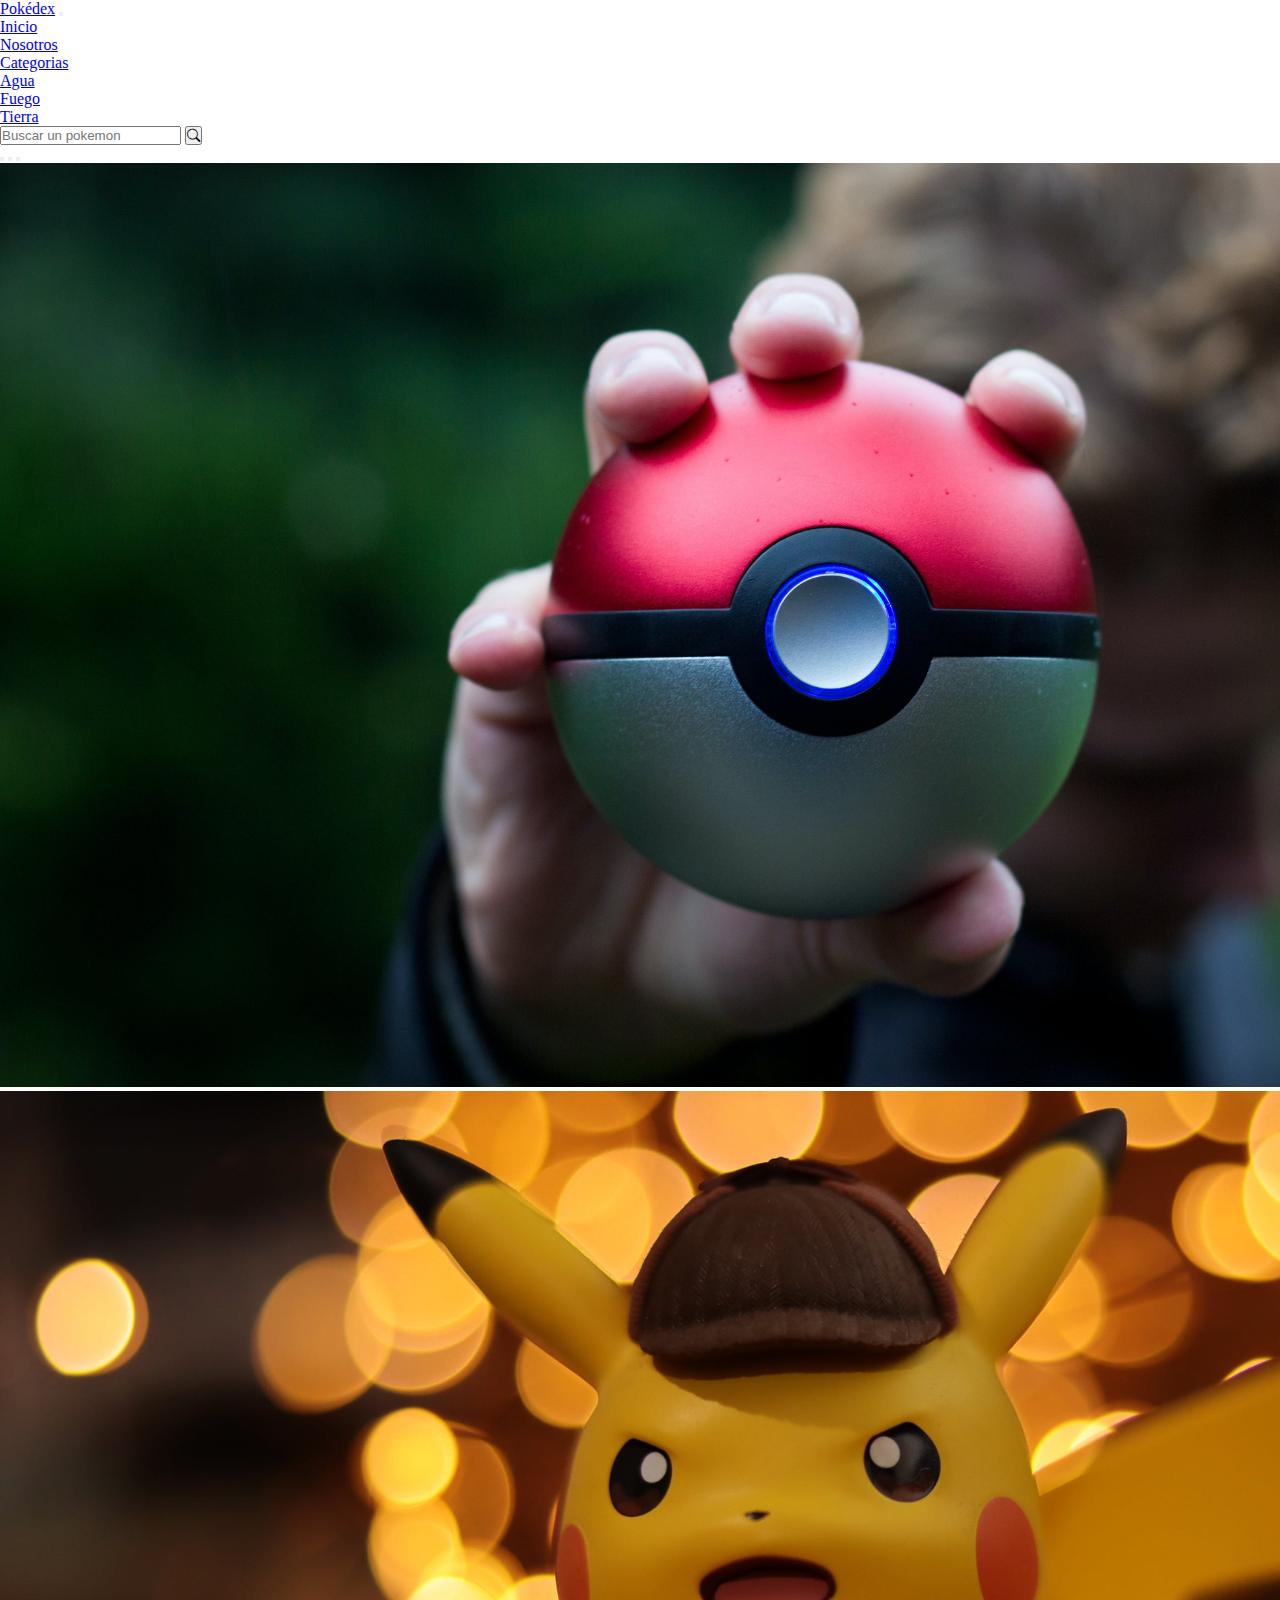
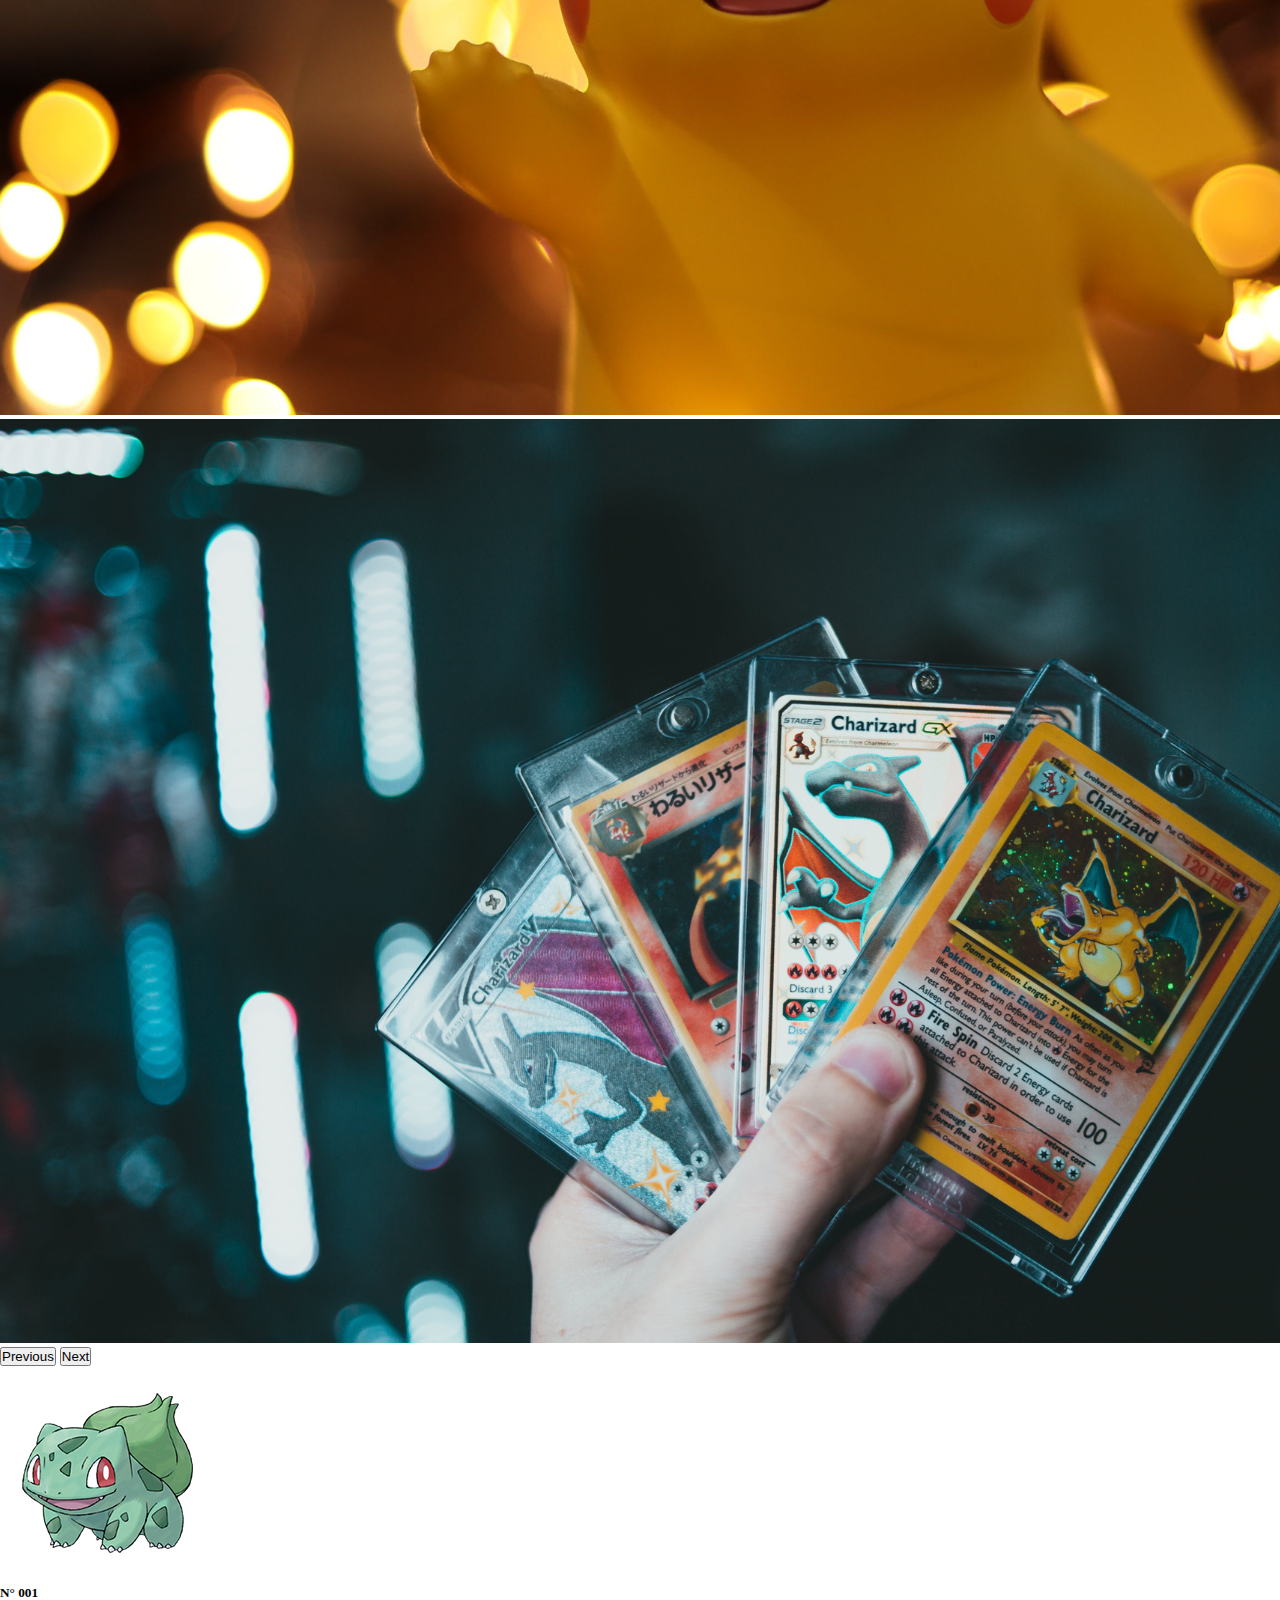
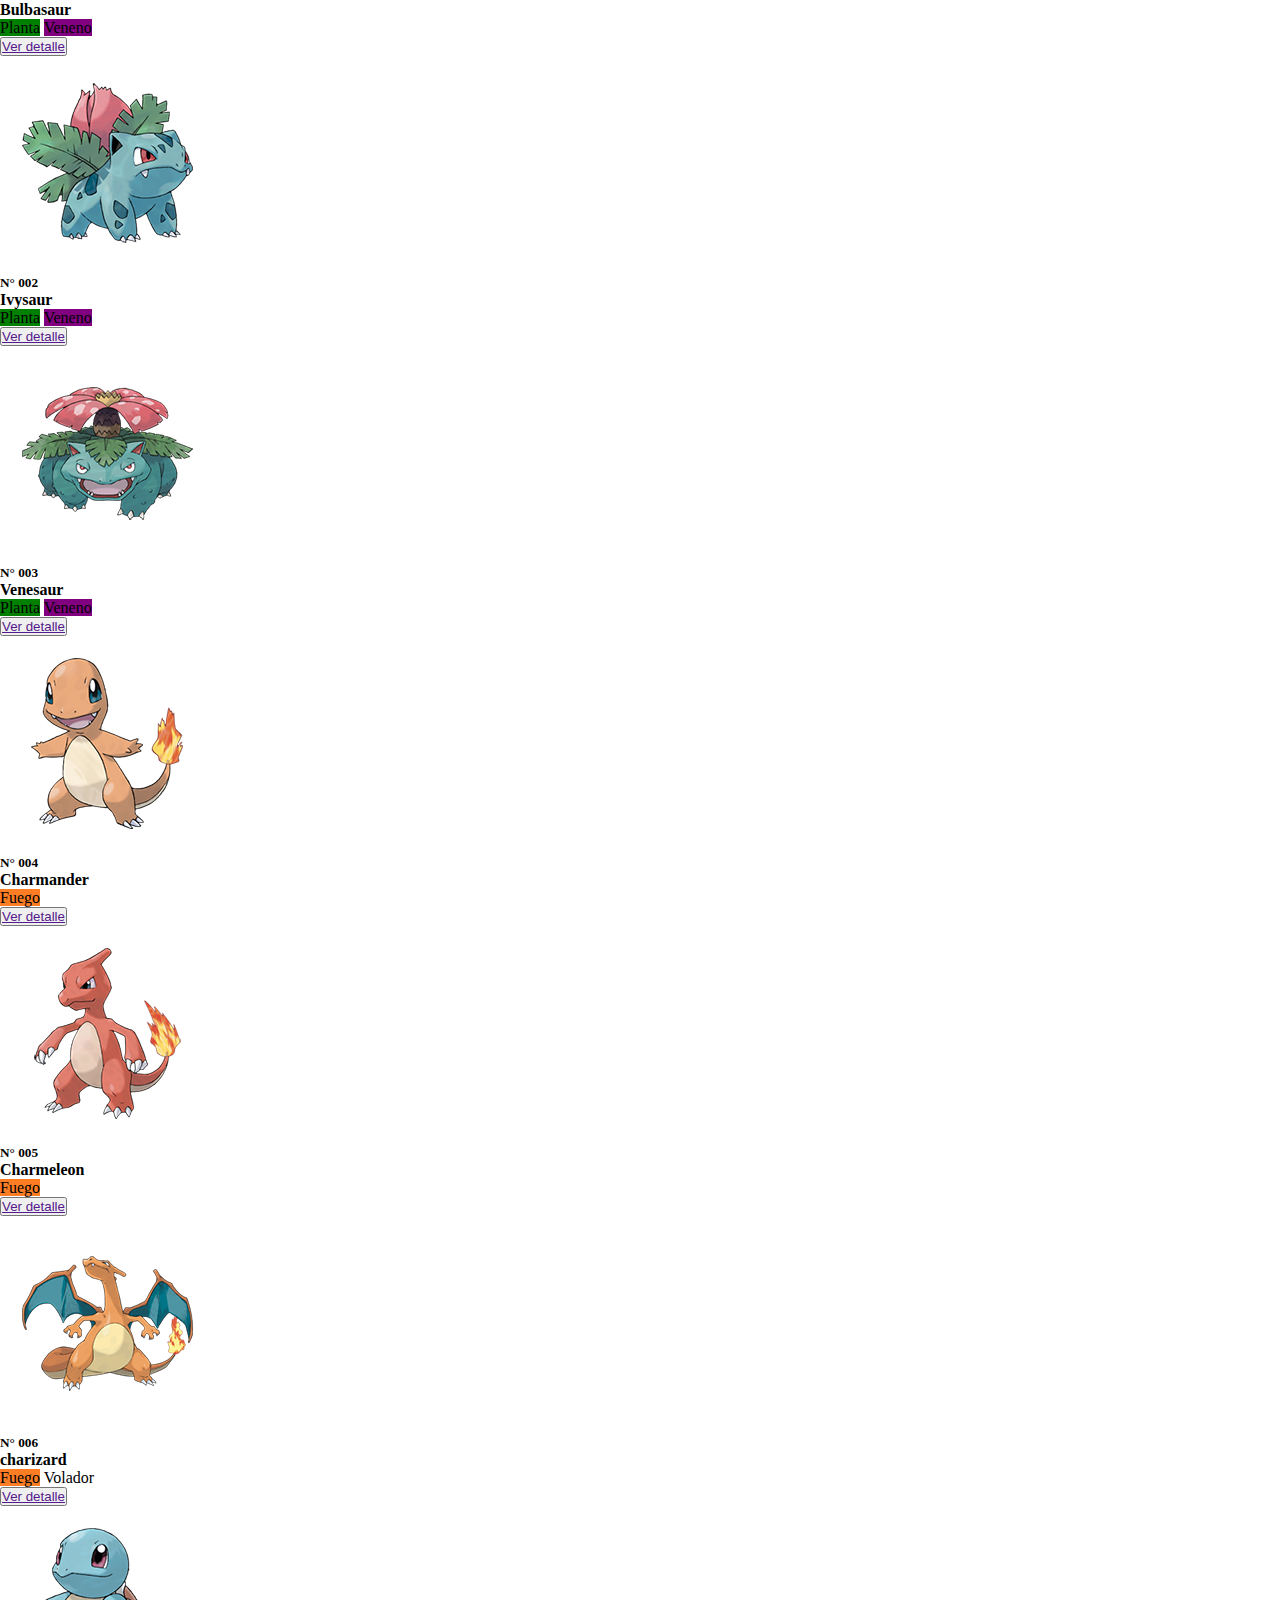
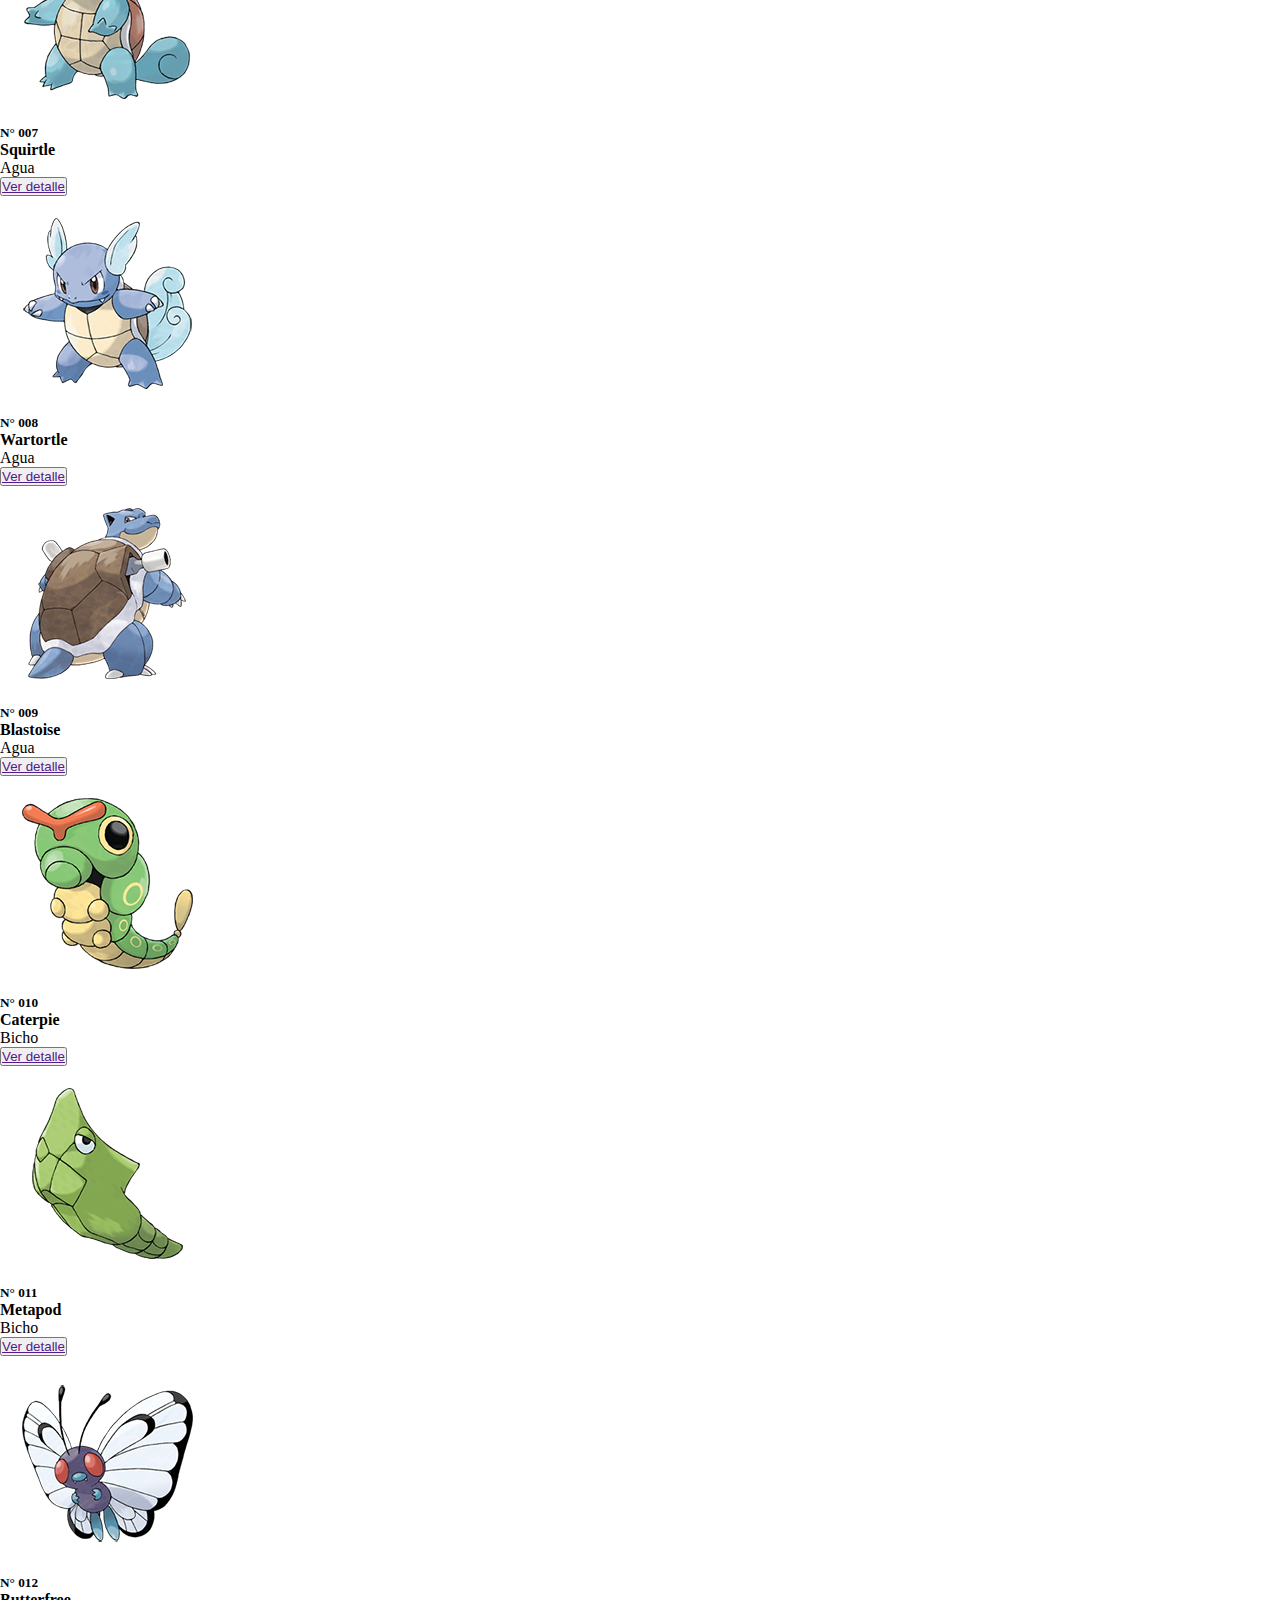
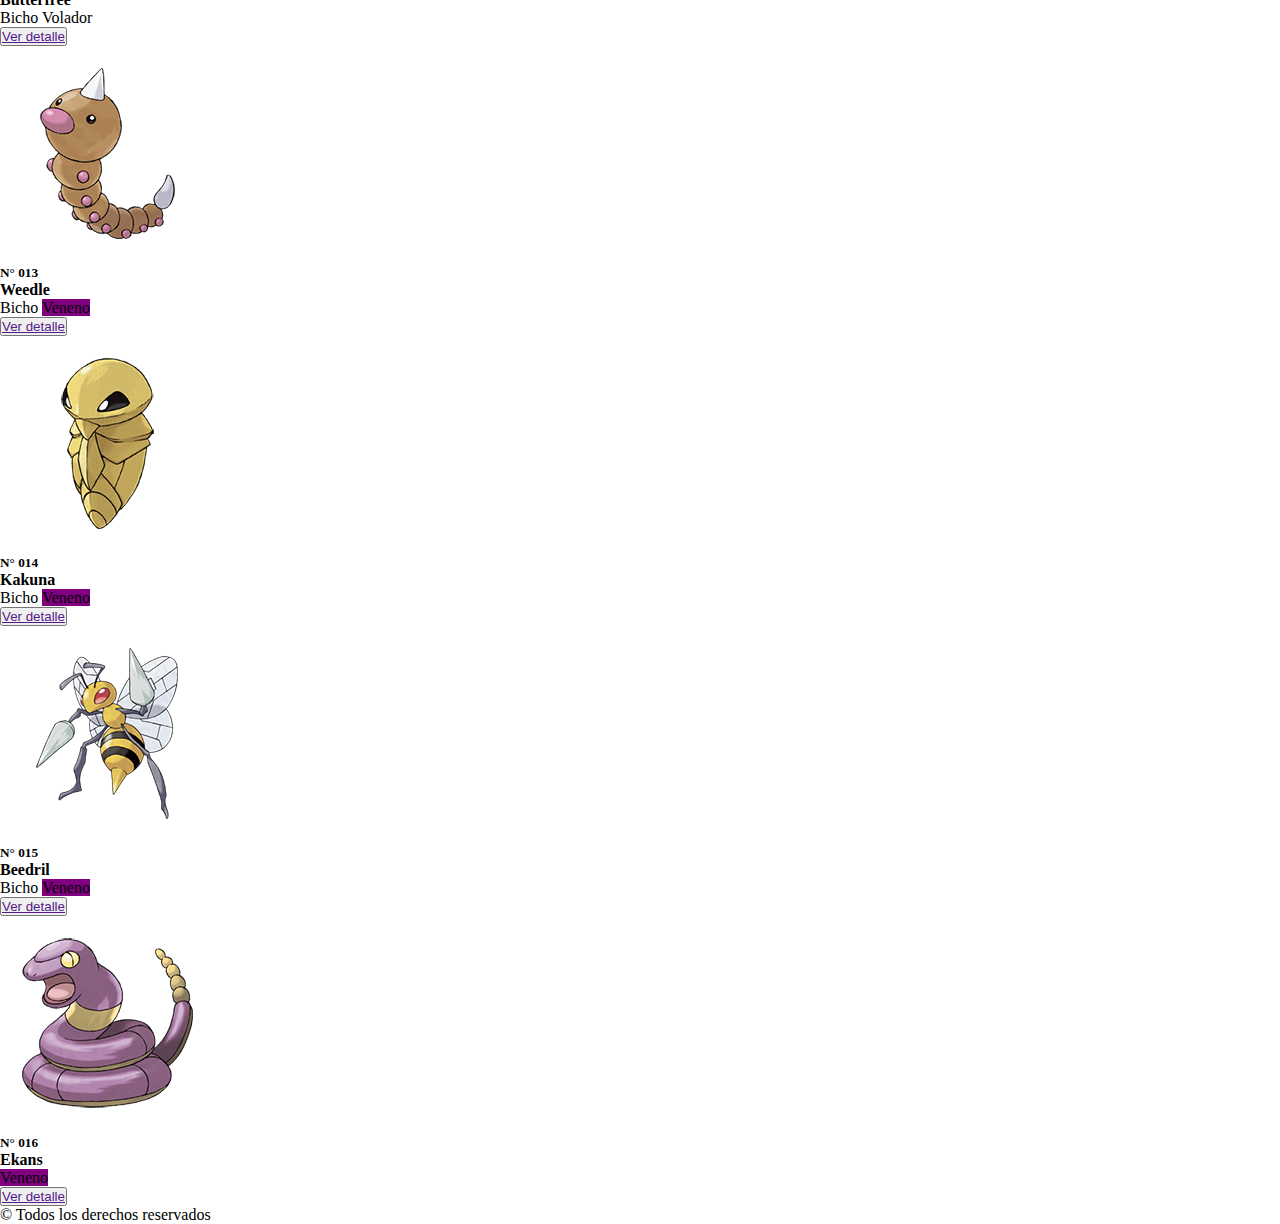
<file: index.html>
<!DOCTYPE html>
<html lang="es">
  <head>
    <meta charset="UTF-8" />
    <meta name="viewport" content="width=device-width, initial-scale=1.0" />
    <meta
      name="description"
      content="Colección de pokémon, conocé sus categorias y cada uno de sus detalles"
    />
    <meta
      name="keywords"
      content="pokpémon, pokedex, entretenimiento, fuego, agua, tierra, colección"
    />
    <meta name="author" content="Torres Claudia" />
    <link
      rel="stylesheet"
      href="https://cdn.jsdelivr.net/npm/bootstrap-icons@1.11.2/font/bootstrap-icons.min.css"
    />
    <link
      href="https://cdn.jsdelivr.net/npm/bootstrap@5.3.2/dist/css/bootstrap.min.css"
      rel="stylesheet"
      integrity="sha384-T3c6CoIi6uLrA9TneNEoa7RxnatzjcDSCmG1MXxSR1GAsXEV/Dwwykc2MPK8M2HN"
      crossorigin="anonymous"
    />
    <link rel="stylesheet" href="css/style.css" />
    <title>Pokédex</title>
  </head>
  <body>
    <header class="bg-danger">
      <nav class="d-flex container navbar navbar-expand-lg">
        <a class="navbar-brand text-white" href="#">Pokédex</a>
        <button
          class="navbar-toggler"
          type="button"
          data-bs-toggle="collapse"
          data-bs-target="#navbarSupportedContent"
          aria-controls="navbarSupportedContent"
          aria-expanded="false"
          aria-label="Toggle navigation"
        >
          <span class="navbar-toggler-icon"></span>
        </button>
        <div class="collapse navbar-collapse" id="navbarSupportedContent">
          <ul class="navbar-nav mb-2 mb-lg-0">
            <li class="nav-item">
              <a
                class="nav-link active text-white"
                aria-current="page"
                href="./index.html"
                >Inicio</a
              >
            </li>
            <li class="nav-item">
              <a
                class="nav-link active text-white"
                aria-current="page"
                href="./pages/nosotros.html"
                >Nosotros</a
              >
            </li>
            <li class="nav-item dropdown">
              <a
                class="nav-link dropdown-toggle text-white"
                href="#"
                role="button"
                data-bs-toggle="dropdown"
                aria-expanded="false"
              >
                Categorias
              </a>
              <ul class="dropdown-menu">
                <li><a class="dropdown-item" href="#">Agua</a></li>
                <li><a class="dropdown-item" href="#">Fuego</a></li>
                <li><a class="dropdown-item" href="#">Tierra</a></li>
              </ul>
            </li>
          </ul>
          <form class="d-flex ms-auto accordion" role="search">
            <input
              class="form-control me-2"
              type="search"
              placeholder="Buscar un pokemon"
              aria-label="Search"
            />
            <button class="btn text-white border-white" type="submit">
              <i class="bi bi-search"></i>
            </button>
          </form>
        </div>
      </nav>
    </header>
    <main class="container my-3">
      <section id="carouselPokemon" class="carousel slide">
        <div class="carousel-indicators">
          <button
            type="button"
            data-bs-target="#carouselPokemon"
            data-bs-slide-to="0"
            class="active"
            aria-current="true"
            aria-label="Slide 1"
          ></button>
          <button
            type="button"
            data-bs-target="#carouselPokemon"
            data-bs-slide-to="1"
            aria-label="Slide 2"
          ></button>
          <button
            type="button"
            data-bs-target="#carouselPokemon"
            data-bs-slide-to="2"
            aria-label="Slide 3"
          ></button>
        </div>
        <div class="carousel-inner">
          <div class="carousel-item active">
            <img
              src="./img/carousel 1.png"
              class="d-block img-fluid"
              alt="pokebola"
            />
          </div>
          <div class="carousel-item">
            <img
              src="./img/carousel 2.png"
              class="d-block img-fluid"
              alt="pikachu"
            />
          </div>
          <div class="carousel-item">
            <img
              src="./img/carousel 3.png"
              class="d-block img-fluid"
              alt="cartas pokemon"
            />
          </div>
        </div>
        <button
          class="carousel-control-prev"
          type="button"
          data-bs-target="#carouselPokemon"
          data-bs-slide="prev"
        >
          <span class="carousel-control-prev-icon" aria-hidden="true"></span>
          <span class="visually-hidden">Previous</span>
        </button>
        <button
          class="carousel-control-next"
          type="button"
          data-bs-target="#carouselPokemon"
          data-bs-slide="next"
        >
          <span class="carousel-control-next-icon" aria-hidden="true"></span>
          <span class="visually-hidden">Next</span>
        </button>
      </section>
      <section class="d-flex row">
        <article class="col-md-6 col-lg-3 mt-3">
          <div class="card h-100 bg-light">
            <img
              src="./img/bulbasaur.png"
              class="card-img-top"
              alt="imagen de bulbasaur"
            />
            <div class="card-body">
              <h5 class="text-secondary">N° 001</h5>
              <h4 class="card-title">Bulbasaur</h4>
              <p>
                <span class="bgPlanta rounded-5 text-white px-2 py-1"
                  >Planta</span
                >
                <span class="bgVeneno rounded-5 text-white px-2 py-1"
                  >Veneno</span
                >
              </p>
            </div>
            <div class="px-3 pb-3">
              <button class="btn btn-primary rounded-2">
                <a class="text-decoration-none text-white" href=""
                  >Ver detalle</a
                >
              </button>
            </div>
          </div>
        </article>
        <article class="col-md-6 col-lg-3 mt-3">
          <div class="card h-100 bg-light">
            <img
              src="./img/ivysaur.png"
              class="card-img-top"
              alt="imagen de ivysaur"
            />
            <div class="card-body">
              <h5 class="text-secondary">N° 002</h5>
              <h4 class="card-title">Ivysaur</h4>
              <p>
                <span class="bgPlanta rounded-5 text-white px-2 py-1"
                  >Planta</span
                >
                <span class="bgVeneno rounded-5 text-white px-2 py-1"
                  >Veneno</span
                >
              </p>
            </div>
            <div class="px-3 pb-3">
              <button class="btn btn-primary rounded-2">
                <a class="text-decoration-none text-white" href=""
                  >Ver detalle</a
                >
              </button>
            </div>
          </div>
        </article>
        <article class="col-md-6 col-lg-3 mt-3">
          <div class="card h-100 bg-light">
            <img
              src="./img/venesaur.png"
              class="card-img-top"
              alt="imagen de venesaur"
            />
            <div class="card-body">
              <h5 class="text-secondary">N° 003</h5>
              <h4 class="card-title">Venesaur</h4>
              <p>
                <span class="bgPlanta rounded-5 text-white px-2 py-1"
                  >Planta</span
                >
                <span class="bgVeneno rounded-5 text-white px-2 py-1"
                  >Veneno</span
                >
              </p>
            </div>
            <div class="px-3 pb-3">
              <button class="btn btn-primary rounded-2">
                <a class="text-decoration-none text-white" href=""
                  >Ver detalle</a
                >
              </button>
            </div>
          </div>
        </article>
        <article class="col-md-6 col-lg-3 mt-3">
          <div class="card h-100 bg-light">
            <img
              src="./img/charmander.png"
              class="card-img-top"
              alt="imagen de charmander"
            />
            <div class="card-body">
              <h5 class="text-secondary">N° 004</h5>
              <h4 class="card-title">Charmander</h4>
              <p>
                <span class="bgFuego rounded-5 text-white px-2 py-1"
                  >Fuego</span
                >
              </p>
            </div>
            <div class="px-3 pb-3">
              <button class="btn btn-primary rounded-2">
                <a class="text-decoration-none text-white" href=""
                  >Ver detalle</a
                >
              </button>
            </div>
          </div>
        </article>
        <article class="col-md-6 col-lg-3 mt-3">
          <div class="card h-100 bg-light">
            <img
              src="./img/charmeleon.png"
              class="card-img-top"
              alt="imagen de charmeleon"
            />
            <div class="card-body">
              <h5 class="text-secondary">N° 005</h5>
              <h4 class="card-title">Charmeleon</h4>
              <p>
                <span class="bgFuego rounded-5 text-white px-2 py-1"
                  >Fuego</span
                >
              </p>
            </div>
            <div class="px-3 pb-3">
              <button class="btn btn-primary rounded-2">
                <a class="text-decoration-none text-white" href=""
                  >Ver detalle</a
                >
              </button>
            </div>
          </div>
        </article>
        <article class="col-md-6 col-lg-3 mt-3">
          <div class="card h-100 bg-light">
            <img
              src="./img/charizard.png"
              class="card-img-top"
              alt="imagen de charizard"
            />
            <div class="card-body">
              <h5 class="text-secondary">N° 006</h5>
              <h4 class="card-title">charizard</h4>
              <p>
                <span class="bgFuego rounded-5 text-white px-2 py-1"
                  >Fuego</span
                >
                <span class="bg-secondary rounded-5 text-white px-2 py-1"
                  >Volador</span
                >
              </p>
            </div>
            <div class="px-3 pb-3">
              <button class="btn btn-primary rounded-2">
                <a class="text-decoration-none text-white" href=""
                  >Ver detalle</a
                >
              </button>
            </div>
          </div>
        </article>
        <article class="col-md-6 col-lg-3 mt-3">
          <div class="card h-100 bg-light">
            <img
              src="./img/squirtle.png"
              class="card-img-top"
              alt="imagen de squirtle"
            />
            <div class="card-body">
              <h5 class="text-secondary">N° 007</h5>
              <h4 class="card-title">Squirtle</h4>
              <p>
                <span class="bg-primary rounded-5 text-white px-2 py-1"
                  >Agua</span
                >
              </p>
            </div>
            <div class="px-3 pb-3">
              <button class="btn btn-primary rounded-2">
                <a class="text-decoration-none text-white" href=""
                  >Ver detalle</a
                >
              </button>
            </div>
          </div>
        </article>
        <article class="col-md-6 col-lg-3 mt-3">
          <div class="card h-100 bg-light">
            <img
              src="./img/wartortle.png"
              class="card-img-top"
              alt="imagen de wartortle"
            />
            <div class="card-body">
              <h5 class="text-secondary">N° 008</h5>
              <h4 class="card-title">Wartortle</h4>
              <p>
                <span class="bg-primary rounded-5 text-white px-2 py-1"
                  >Agua</span
                >
              </p>
            </div>
            <div class="px-3 pb-3">
              <button class="btn btn-primary rounded-2">
                <a class="text-decoration-none text-white" href=""
                  >Ver detalle</a
                >
              </button>
            </div>
          </div>
        </article>
        <article class="col-md-6 col-lg-3 mt-3">
          <div class="card h-100 bg-light">
            <img
              src="./img/blastoise.png"
              class="card-img-top"
              alt="imagen de blastoise"
            />
            <div class="card-body">
              <h5 class="text-secondary">N° 009</h5>
              <h4 class="card-title">Blastoise</h4>
              <p>
                <span class="bg-primary rounded-5 text-white px-2 py-1"
                  >Agua</span
                >
              </p>
            </div>
            <div class="px-3 pb-3">
              <button class="btn btn-primary rounded-2">
                <a class="text-decoration-none text-white" href=""
                  >Ver detalle</a
                >
              </button>
            </div>
          </div>
        </article>
        <article class="col-md-6 col-lg-3 mt-3">
          <div class="card h-100 bg-light">
            <img
              src="./img/caterpie.png"
              class="card-img-top"
              alt="imagen de caterpie"
            />
            <div class="card-body">
              <h5 class="text-secondary">N° 010</h5>
              <h4 class="card-title">Caterpie</h4>
              <p>
                <span class="bg-success rounded-5 text-white px-2 py-1"
                  >Bicho</span
                >
              </p>
            </div>
            <div class="px-3 pb-3">
              <button class="btn btn-primary rounded-2">
                <a class="text-decoration-none text-white" href=""
                  >Ver detalle</a
                >
              </button>
            </div>
          </div>
        </article>
        <article class="col-md-6 col-lg-3 mt-3">
          <div class="card h-100 bg-light">
            <img
              src="./img/metapod.png"
              class="card-img-top"
              alt="imagen de metapod"
            />
            <div class="card-body">
              <h5 class="text-secondary">N° 011</h5>
              <h4 class="card-title">Metapod</h4>
              <p>
                <span class="bg-success rounded-5 text-white px-2 py-1"
                  >Bicho</span
                >
              </p>
            </div>
            <div class="px-3 pb-3">
              <button class="btn btn-primary rounded-2">
                <a class="text-decoration-none text-white" href=""
                  >Ver detalle</a
                >
              </button>
            </div>
          </div>
        </article>
        <article class="col-md-6 col-lg-3 mt-3">
          <div class="card h-100 bg-light">
            <img
              src="./img/butterfree.png"
              class="card-img-top"
              alt="imagen de butterfree"
            />
            <div class="card-body">
              <h5 class="text-secondary">N° 012</h5>
              <h4 class="card-title">Butterfree</h4>
              <p>
                <span class="bg-success rounded-5 text-white px-2 py-1"
                  >Bicho</span
                >
                <span class="bg-secondary rounded-5 text-white px-2 py-1"
                  >Volador</span
                >
              </p>
            </div>
            <div class="px-3 pb-3">
              <button class="btn btn-primary rounded-2">
                <a class="text-decoration-none text-white" href=""
                  >Ver detalle</a
                >
              </button>
            </div>
          </div>
        </article>
        <article class="col-md-6 col-lg-3 mt-3">
          <div class="card h-100 bg-light">
            <img
              src="./img/weedle.png"
              class="card-img-top"
              alt="imagen de weedle"
            />
            <div class="card-body">
              <h5 class="text-secondary">N° 013</h5>
              <h4 class="card-title">Weedle</h4>
              <p>
                <span class="bg-success rounded-5 text-white px-2 py-1"
                  >Bicho</span
                >
                <span class="bgVeneno rounded-5 text-white px-2 py-1"
                  >Veneno</span
                >
              </p>
            </div>
            <div class="px-3 pb-3">
              <button class="btn btn-primary rounded-2">
                <a class="text-decoration-none text-white" href=""
                  >Ver detalle</a
                >
              </button>
            </div>
          </div>
        </article>
        <article class="col-md-6 col-lg-3 mt-3">
          <div class="card h-100 bg-light">
            <img
              src="./img/kakuna.png"
              class="card-img-top"
              alt="imagen de kakuna"
            />
            <div class="card-body">
              <h5 class="text-secondary">N° 014</h5>
              <h4 class="card-title">Kakuna</h4>
              <p>
                <span class="bg-success rounded-5 text-white px-2 py-1"
                  >Bicho</span
                >
                <span class="bgVeneno rounded-5 text-white px-2 py-1"
                  >Veneno</span
                >
              </p>
            </div>
            <div class="px-3 pb-3">
              <button class="btn btn-primary rounded-2">
                <a class="text-decoration-none text-white" href=""
                  >Ver detalle</a
                >
              </button>
            </div>
          </div>
        </article>
        <article class="col-md-6 col-lg-3 mt-3">
          <div class="card h-100 bg-light">
            <img
              src="./img/beedril.png"
              class="card-img-top"
              alt="imagen de beedril"
            />
            <div class="card-body">
              <h5 class="text-secondary">N° 015</h5>
              <h4 class="card-title">Beedril</h4>
              <p>
                <span class="bg-success rounded-5 text-white px-2 py-1"
                  >Bicho</span
                >
                <span class="bgVeneno rounded-5 text-white px-2 py-1"
                  >Veneno</span
                >
              </p>
            </div>
            <div class="px-3 pb-3">
              <button class="btn btn-primary rounded-2">
                <a class="text-decoration-none text-white" href=""
                  >Ver detalle</a
                >
              </button>
            </div>
          </div>
        </article>
        <article class="col-md-6 col-lg-3 mt-3">
          <div class="card h-100 bg-light">
            <img
              src="./img/ekans.png"
              class="card-img-top"
              alt="imagen de ekans"
            />
            <div class="card-body">
              <h5 class="text-secondary">N° 016</h5>
              <h4 class="card-title">Ekans</h4>
              <p>
                <span class="bgVeneno rounded-5 text-white px-2 py-1"
                  >Veneno</span
                >
              </p>
            </div>
            <div class="px-3 pb-3">
              <button class="btn btn-primary rounded-2">
                <a class="text-decoration-none text-white" href=""
                  >Ver detalle</a
                >
              </button>
            </div>
          </div>
        </article>
      </section>
    </main>
    <footer class="bg-dark text-white text-center p-3">
      <p>&copy; Todos los derechos reservados</p>
    </footer>
    <script
      src="https://cdn.jsdelivr.net/npm/bootstrap@5.3.2/dist/js/bootstrap.bundle.min.js"
      integrity="sha384-C6RzsynM9kWDrMNeT87bh95OGNyZPhcTNXj1NW7RuBCsyN/o0jlpcV8Qyq46cDfL"
      crossorigin="anonymous"
    ></script>
  </body>
</html>
</file>
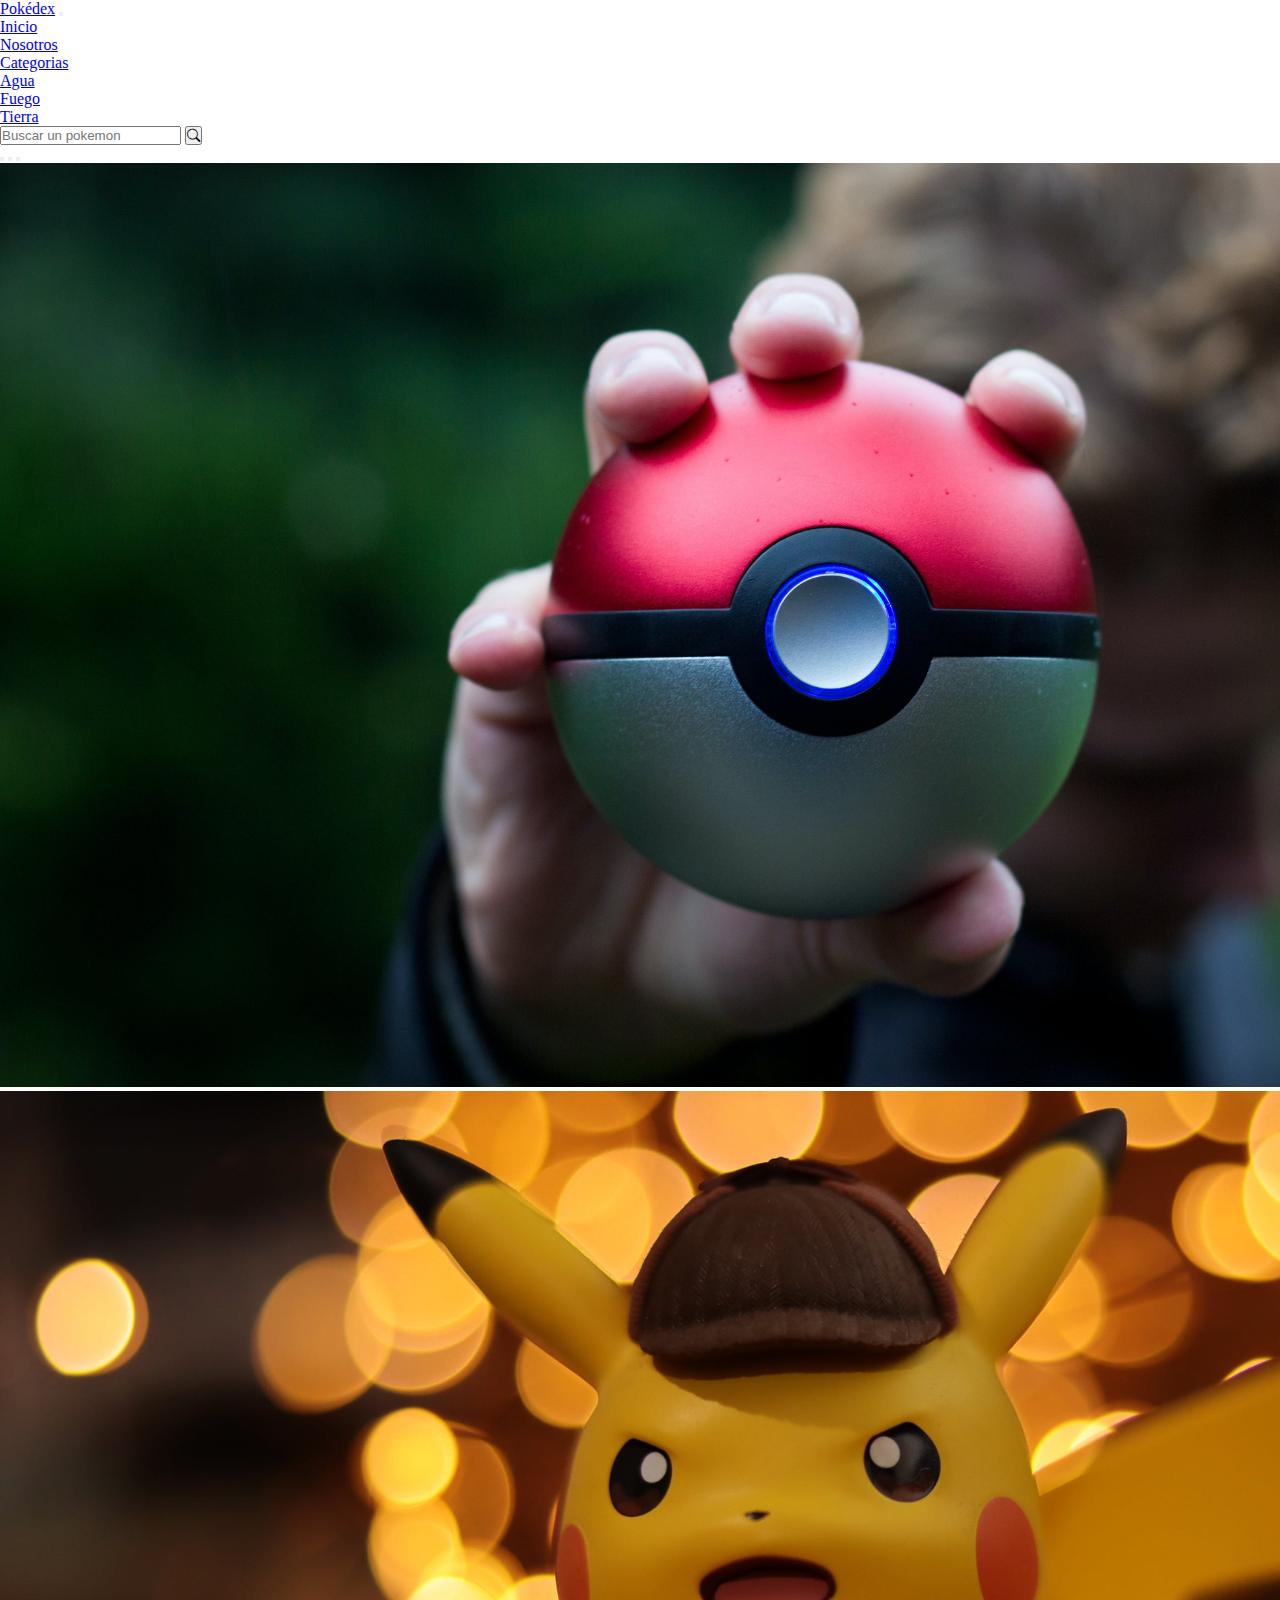
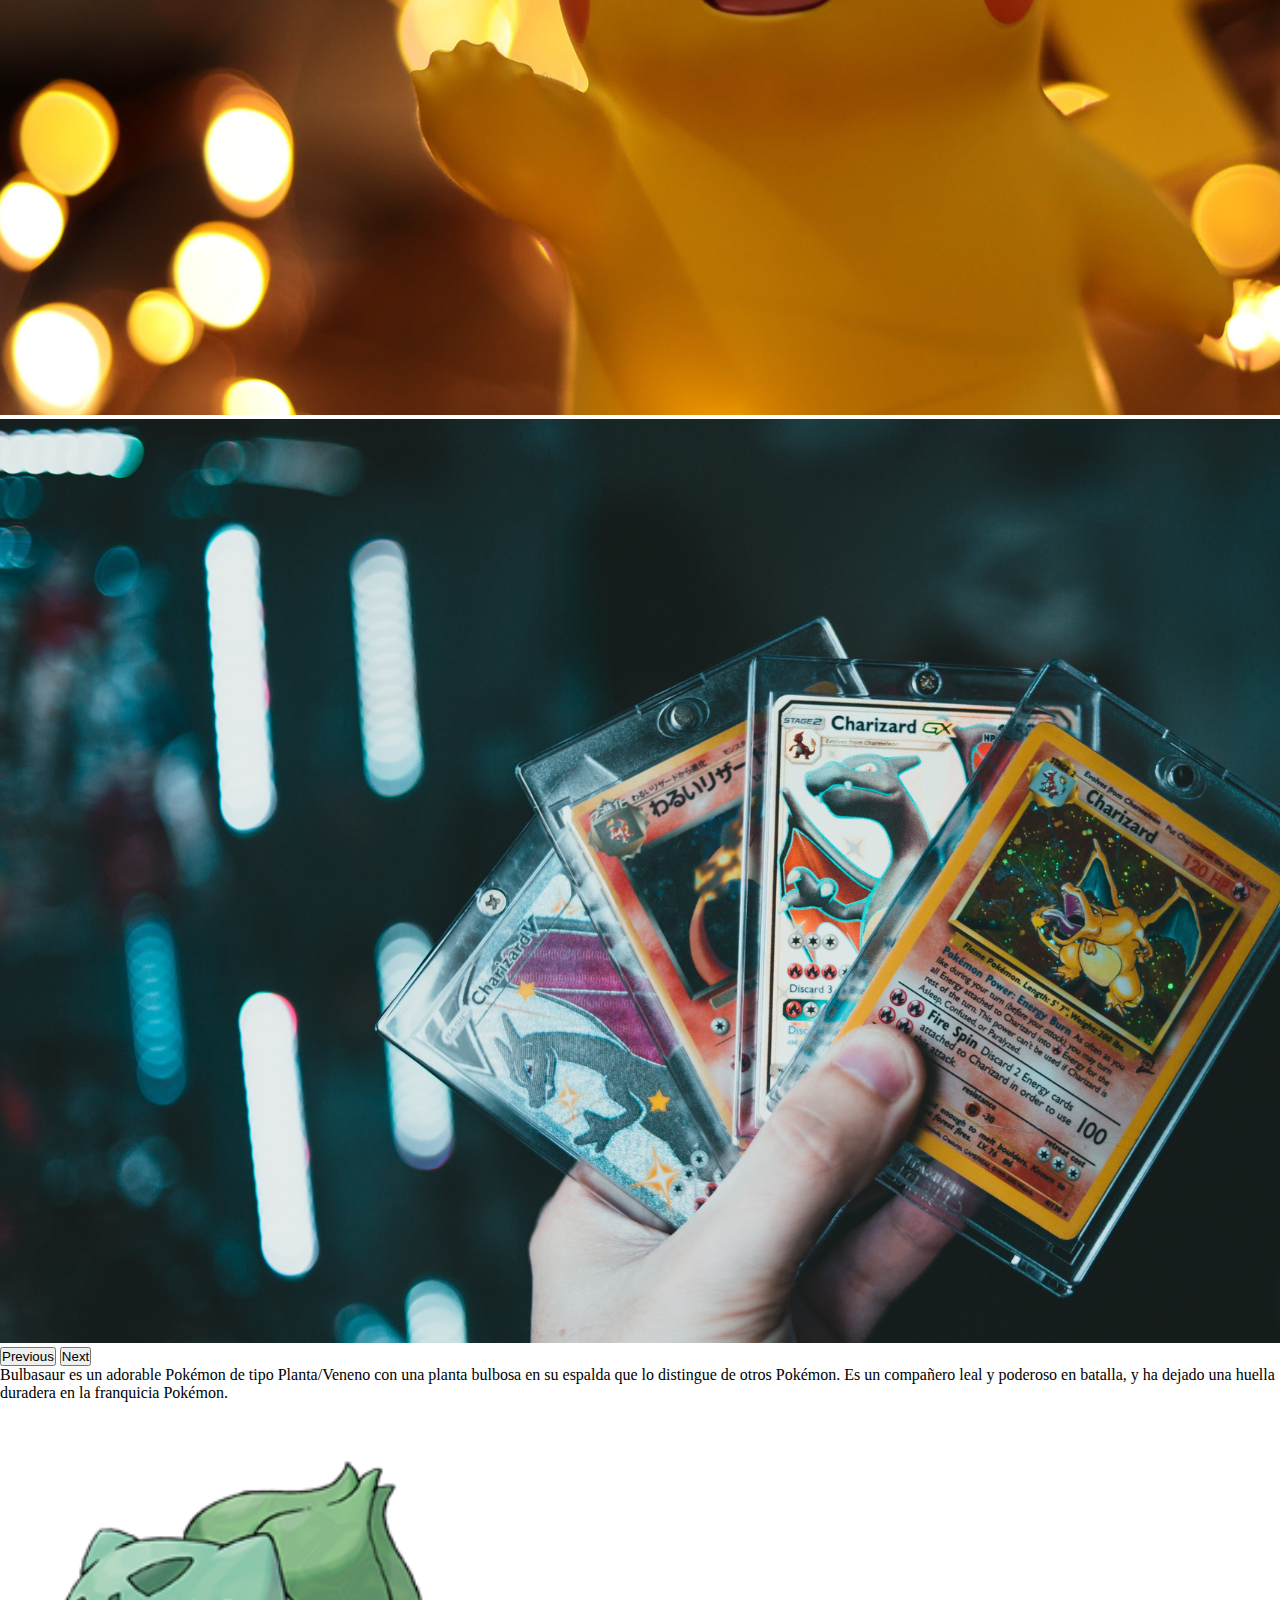
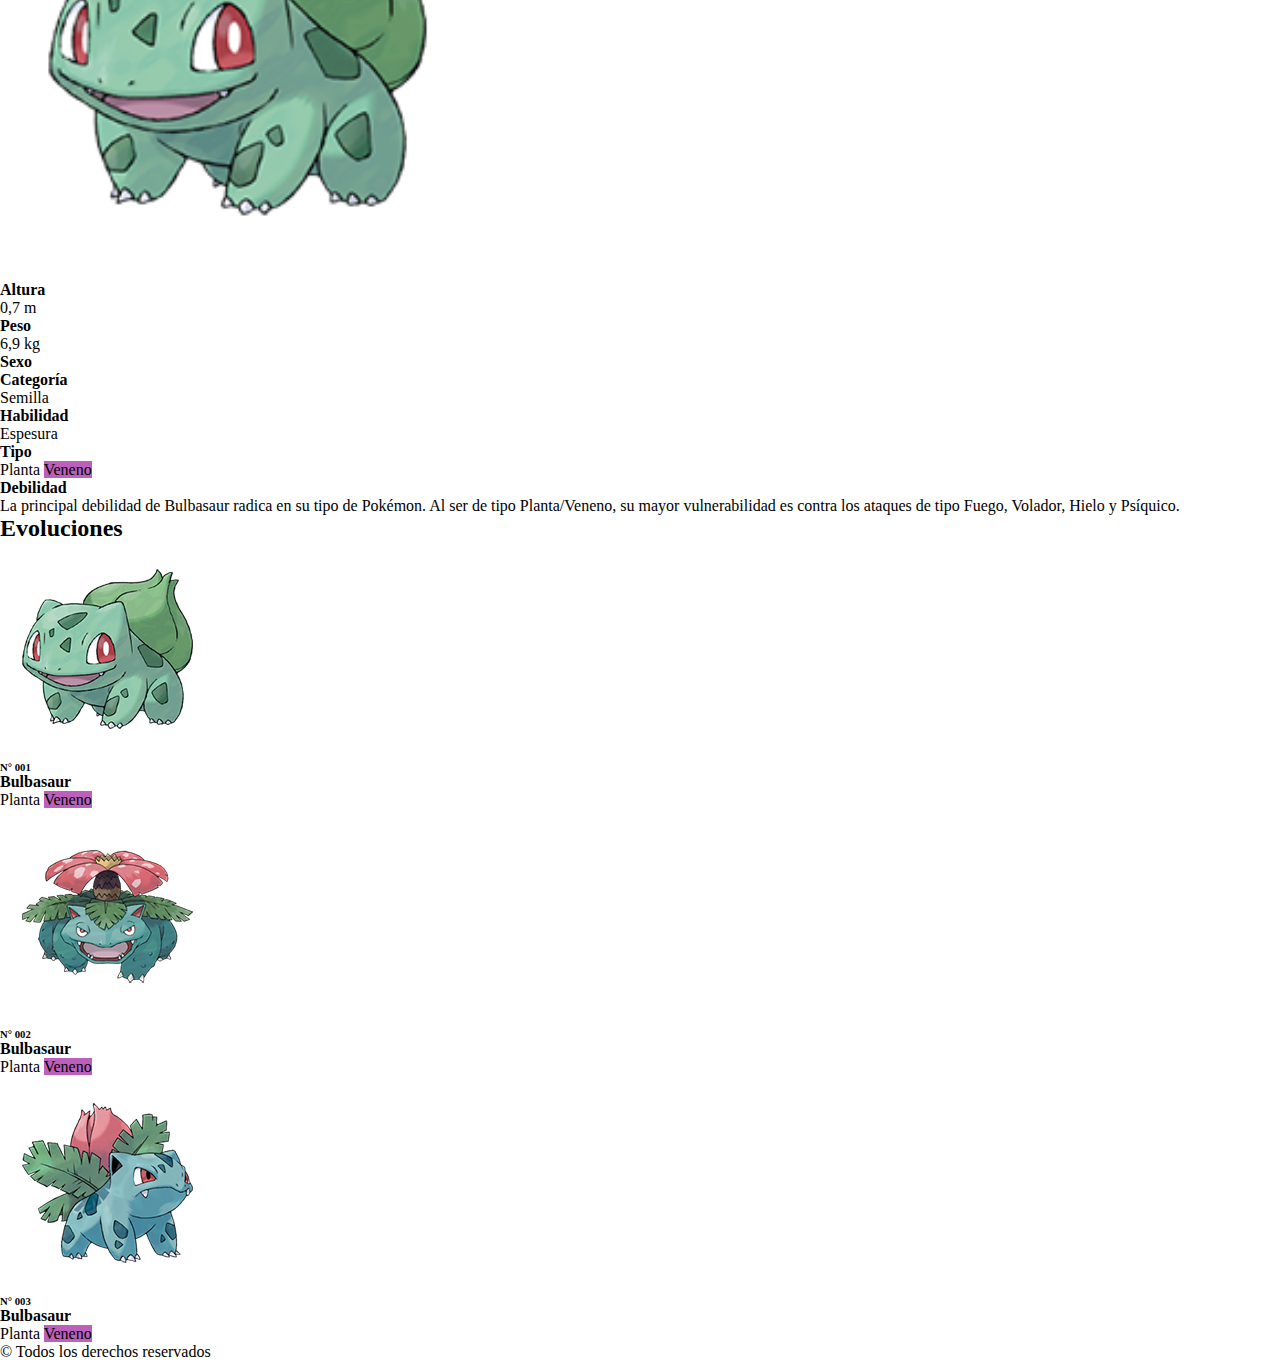
<file: pages/detallee.html>
<!DOCTYPE html>
<html lang="es">
  <head>
    <meta charset="UTF-8" />
    <meta name="viewport" content="width=device-width, initial-scale=1.0" />
    <meta
      name="description"
      content="Colección de pokémon, conocé sus categorias y cada uno de sus detalles"
    />
    <meta
      name="keywords"
      content="pokpémon, pokedex, entretenimiento, fuego, agua, tierra, colección"
    />
    <meta name="author" content="Torres Claudia" />
    <link
      rel="stylesheet"
      href="https://cdn.jsdelivr.net/npm/bootstrap-icons@1.11.2/font/bootstrap-icons.min.css"
    />
    <link
      href="https://cdn.jsdelivr.net/npm/bootstrap@5.3.2/dist/css/bootstrap.min.css"
      rel="stylesheet"
      integrity="sha384-T3c6CoIi6uLrA9TneNEoa7RxnatzjcDSCmG1MXxSR1GAsXEV/Dwwykc2MPK8M2HN"
      crossorigin="anonymous"
    />
    <link rel="stylesheet" href="../css/style.css" />
    <title>Pokédex</title>
  </head>
  <body>
    <header class="bg-danger">
      <nav class="d-flex container navbar navbar-expand-lg">
        <a class="navbar-brand text-white" href="#">Pokédex</a>
        <button
          class="navbar-toggler"
          type="button"
          data-bs-toggle="collapse"
          data-bs-target="#navbarSupportedContent"
          aria-controls="navbarSupportedContent"
          aria-expanded="false"
          aria-label="Toggle navigation"
        >
          <span class="navbar-toggler-icon"></span>
        </button>
        <div class="collapse navbar-collapse" id="navbarSupportedContent">
          <ul class="navbar-nav mb-2 mb-lg-0">
            <li class="nav-item">
              <a
                class="nav-link active text-white"
                aria-current="page"
                href="./index.html"
                >Inicio</a
              >
            </li>
            <li class="nav-item">
              <a
                class="nav-link active text-white"
                aria-current="page"
                href="./pages/nosotros.html"
                >Nosotros</a
              >
            </li>
            <li class="nav-item dropdown">
              <a
                class="nav-link dropdown-toggle text-white"
                href="#"
                role="button"
                data-bs-toggle="dropdown"
                aria-expanded="false"
              >
                Categorias
              </a>
              <ul class="dropdown-menu">
                <li><a class="dropdown-item" href="#">Agua</a></li>
                <li><a class="dropdown-item" href="#">Fuego</a></li>
                <li><a class="dropdown-item" href="#">Tierra</a></li>
              </ul>
            </li>
          </ul>
          <form class="d-flex ms-auto accordion" role="search">
            <input
              class="form-control me-2"
              type="search"
              placeholder="Buscar un pokemon"
              aria-label="Search"
            />
            <button class="btn text-white border-white" type="submit">
              <i class="bi bi-search"></i>
            </button>
          </form>
        </div>
      </nav>
    </header>
    <main>
      <section class="container my-2">
        <div id="carouselInfografia" class="carousel slide">
          <div class="carousel-indicators">
            <button
              type="button"
              data-bs-target="#carouselInfografia"
              data-bs-slide-to="0"
              class="active"
              aria-current="true"
              aria-label="Slide 1"
            ></button>
            <button
              type="button"
              data-bs-target="#carouselInfografia"
              data-bs-slide-to="1"
              aria-label="Slide 2"
            ></button>
            <button
              type="button"
              data-bs-target="#carouselInfografia"
              data-bs-slide-to="2"
              aria-label="Slide 3"
            ></button>
          </div>
          <div class="carousel-inner">
            <div class="carousel-item active">
              <img
                src="../img/carousel 1.png"
                class="d-block w-100"
                alt="Pockebola"
              />
            </div>
            <div class="carousel-item">
              <img
                src="../img/carousel 2.png"
                class="d-block w-100"
                alt="pockemons"
              />
            </div>
            <div class="carousel-item">
              <img
                src="../img/carousel 3.png"
                class="d-block w-100"
                alt="cartas de pockemons"
              />
            </div>
          </div>
          <button
            class="carousel-control-prev"
            type="button"
            data-bs-target="#carouselInfografia"
            data-bs-slide="prev"
          >
            <span class="carousel-control-prev-icon" aria-hidden="true"></span>
            <span class="visually-hidden">Previous</span>
          </button>
          <button
            class="carousel-control-next"
            type="button"
            data-bs-target="#carouselInfografia"
            data-bs-slide="next"
          >
            <span class="carousel-control-next-icon" aria-hidden="true"></span>
            <span class="visually-hidden">Next</span>
          </button>
        </div>
      </section>
      <section class="container my-2">
        <p class="fs-5 text-center">
          Bulbasaur es un adorable Pokémon de tipo Planta/Veneno con una planta
          bulbosa en su espalda que lo distingue de otros Pokémon. Es un
          compañero leal y poderoso en batalla, y ha dejado una huella duradera
          en la franquicia Pokémon.
        </p>
        <div class="row d-flex justify-contentcenter">
          <div class="col-12 col-md-12 col-lg-5 text-center h-100">
            <img
              src="../img/bulbasaur.png"
              alt="Pockemons"
              class="imgDetalle"
            />
          </div>
          <article class="col-12 col-md-12 col-lg-7 h-100">
            <div class="row bg-primary bg-opacity-75 rounded-2">
              <div class="col-6 text-center">
                <h4 class="text-white">Altura</h4>
                <p class="fs-4">0,7 m</p>
                <h4 class="text-white">Peso</h4>
                <p class="fs-4">6,9 kg</p>
                <h4 class="text-white">Sexo</h4>
                <p class="fs-4"></p>
              </div>
              <div class="col-6 text-center">
                <h4 class="text-white">Categoría</h4>
                <p class="fs-4">Semilla</p>
                <h4 class="text-white">Habilidad</h4>
                <p class="fs-4">Espesura</p>
              </div>
            </div>
            <h4 class="pt-3">Tipo</h4>
            <p class="py-2 fs-6">
              <span class="px-4 py-1 bg-success bg-opacity-75 rounded-2"
                >Planta</span
              >
              <span class="px-4 py-1 bgMorado rounded-2 text-white"
                >Veneno</span
              >
            </p>
            <h4>Debilidad</h4>
            <p>
              La principal debilidad de Bulbasaur radica en su tipo de Pokémon.
              Al ser de tipo Planta/Veneno, su mayor vulnerabilidad es contra
              los ataques de tipo Fuego, Volador, Hielo y Psíquico.
            </p>
          </article>
        </div>
      </section>
      <section class="container my-2 bg-secondary bg-opacity-25 rounded-2">
        <h2 class="py-2 text-white">Evoluciones</h2>
        <div class="row d-flex justify-content-center">
          <article class="col-12 col-md-4 col-lg-4 mb-2 text-center">
            <div class="border-0">
              <img src="../img/bulbasaur.png" alt="Bulbasaur" />
              <div>
                <h6 class="text-secondary py-1 fs-6">N° 001</h6>
                <h4 class="card-title pb-2 fs-6">Bulbasaur</h4>
                <p class="py-2 fs-6">
                  <span class="px-4 py-1 bg-success bg-opacity-75 rounded-2"
                    >Planta</span
                  >
                  <span class="px-4 py-1 bgMorado rounded-2 text-white"
                    >Veneno</span
                  >
                </p>
              </div>
            </div>
          </article>
          <article class="col-12 col-md-4 col-lg-4 mb-2 text-center">
            <div class="border-0">
              <img src="../img/venesaur.png" alt="Bulbasaur" />
              <div>
                <h6 class="text-secondary py-1 fs-6">N° 002</h6>
                <h4 class="card-title pb-2 fs-6">Bulbasaur</h4>
                <p class="py-2 fs-6">
                  <span class="px-4 py-1 bg-success bg-opacity-75 rounded-2"
                    >Planta</span
                  >
                  <span class="px-4 py-1 bgMorado rounded-2 text-white"
                    >Veneno</span
                  >
                </p>
              </div>
            </div>
          </article>
          <article class="col-12 col-md-4 col-lg-4 mb-2 text-center">
            <div class="border-0">
              <img src="../img/ivysaur.png" alt="Bulbasaur" />
              <div>
                <h6 class="text-secondary py-1 fs-6">N° 003</h6>
                <h4 class="card-title pb-2 fs-6">Bulbasaur</h4>
                <p class="py-2 fs-6">
                  <span class="px-4 py-1 bg-success bg-opacity-75 rounded-2"
                    >Planta</span
                  >
                  <span class="px-4 py-1 bgMorado rounded-2 text-white"
                    >Veneno</span
                  >
                </p>
              </div>
            </div>
          </article>
        </div>
      </section>
    </main>
    <footer class="bg-dark text-white text-center p-3">
      <p>&copy; Todos los derechos reservados</p>
    </footer>
    <script
      src="https://cdn.jsdelivr.net/npm/bootstrap@5.3.2/dist/js/bootstrap.bundle.min.js"
      integrity="sha384-C6RzsynM9kWDrMNeT87bh95OGNyZPhcTNXj1NW7RuBCsyN/o0jlpcV8Qyq46cDfL"
      crossorigin="anonymous"
    ></script>
  </body>
</html>
</file>
<file: css/style.css>
.bgVeneno{
    background: purple;
}
.bgFuego{
    background: orangered;
}
.bgPlanta{
    background: green;
}

*{
    margin: 0;
    padding: 0;
    box-sizing: border-box;
}

body{
    min-height: 100vh;
    display: flex;
    flex-direction: column;
}

main{
    flex-grow: 1;
}

.bgMorado{
    background: rgb(188, 96, 188);
}

.bgFuego{
    background: #fd7d24;
}

.bgAgua{
    background: #4592c4;
}

.bgBicho{
    background: #729f3f;
}

.sombra{
    box-shadow: 0 0 10px rgba(0, 0, 0, 0.5);
}

.imgDetalle{
    width: 80vw;
}


@media all and (min-width: 767px) and (max-width: 991px) {
    .imgDetalle{
        height: 475px;
        width: 475px;
    }
}

@media all and (min-width: 992px){
    .imgDetalle{
        height: 475px;
        width: 475px;
    }
}
</file>
